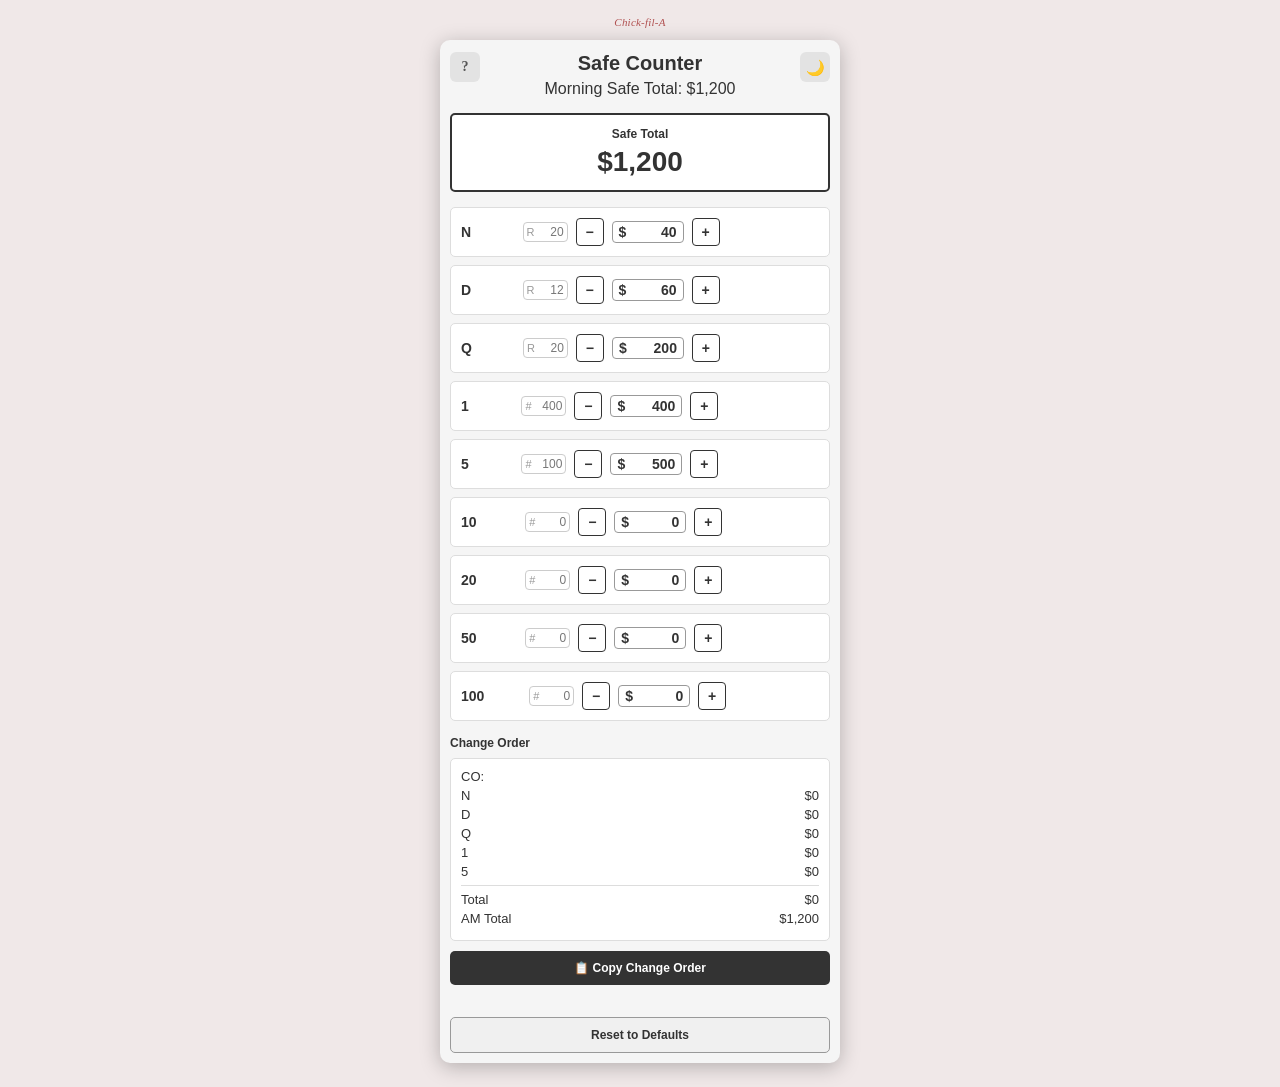
<file: index.html>
<!DOCTYPE html>
<html lang="en">
<head>
    <meta charset="UTF-8">
    <meta name="viewport" content="width=device-width, initial-scale=1.0">
    <meta name="description" content="Track and manage your safe's cash denominations">
    <meta name="theme-color" content="#333333">
    <meta name="apple-mobile-web-app-capable" content="yes">
    <meta name="apple-mobile-web-app-status-bar-style" content="black-translucent">
    <meta name="apple-mobile-web-app-title" content="Safe Counter">
    <link rel="manifest" href="/safecounter.github.oi/manifest.json">
    <link rel="apple-touch-icon" href="/safecounter.github.oi/icon-192.png">
    <link rel="icon" type="image/png" href="/safecounter.github.oi/icon.png" sizes="512x512">
    <link rel="icon" type="image/png" href="/safecounter.github.oi/icon-192.png" sizes="192x192">
    <link rel="shortcut icon" href="/safecounter.github.oi/icon-192.png">
    <title>Safe Counter</title>
    <style>
        * { margin: 0; padding: 0; box-sizing: border-box; }

        /* Light theme (default) */
        :root {
            --bg: #f5f5f5;
            --surface: #ffffff;
            --border: #ddd;
            --border-strong: #333;
            --text: #333;
            --text-muted: #777;
            --text-faint: #999;
            --btn-bg: #ffffff;
            --btn-active: #ddd;
            --input-border: #999;
            --input-border-light: #ccc;
            --copy-btn-bg: #333;
            --copy-btn-active: #555;
            --reset-btn-bg: #f0f0f0;
            --co-divider: #ddd;
            --toggle-bg: rgba(0,0,0,0.07);
            --toggle-hover: rgba(0,0,0,0.13);
            --toggle-color: #555;
        }

        /* Dark theme */
        body.dark {
            --bg: #1a1a1a;
            --surface: #252525;
            --border: #3a3a3a;
            --border-strong: #888;
            --text: #e0e0e0;
            --text-muted: #999;
            --text-faint: #666;
            --btn-bg: #2e2e2e;
            --btn-active: #444;
            --input-border: #555;
            --input-border-light: #444;
            --copy-btn-bg: #444;
            --copy-btn-active: #555;
            --reset-btn-bg: #2e2e2e;
            --co-divider: #3a3a3a;
            --toggle-bg: rgba(255,255,255,0.08);
            --toggle-hover: rgba(255,255,255,0.15);
            --toggle-color: #aaa;
        }

        body {
            font-family: Arial, sans-serif;
            background: var(--bg);
            color: var(--text);
            padding: 0;
            min-height: 100vh;
            transition: background 0.2s, color 0.2s;
        }

        /* Chick-fil-A themed page background — subtle */
        .cfa-bg {
            min-height: 100vh;
            background-color: #f0e8e8;
            padding: 16px 10px 24px;
        }
        body.dark .cfa-bg {
            background-color: #221818;
        }

        /* Branded top banner */
        .cfa-banner {
            text-align: center;
            margin-bottom: 12px;
        }
        .cfa-wordmark {
            font-family: Georgia, 'Times New Roman', serif;
            font-size: 11px;
            font-style: italic;
            color: #b05050;
            letter-spacing: 0.02em;
        }
        body.dark .cfa-wordmark { color: #9a5555; }

        .container {
            max-width: 400px;
            margin: 0 auto;
            background: var(--bg);
            border-radius: 10px;
            padding: 12px 10px 10px;
            box-shadow: 0 4px 20px rgba(0,0,0,0.25);
        }

        /* Header with theme toggle */
        .header { text-align: center; margin-bottom: 15px; position: relative; }
        .header h1 { font-size: 20px; margin-bottom: 5px; }
        .theme-toggle {
            position: absolute;
            top: 0;
            right: 0;
            background: var(--toggle-bg);
            border: none;
            color: var(--toggle-color);
            font-size: 15px;
            width: 30px;
            height: 30px;
            border-radius: 6px;
            cursor: pointer;
            display: flex;
            align-items: center;
            justify-content: center;
            transition: background 0.15s;
            line-height: 1;
        }
        .theme-toggle:hover { background: var(--toggle-hover); }

        .safe-total-box { background: var(--surface); border: 2px solid var(--border-strong); padding: 12px; margin-bottom: 15px; text-align: center; border-radius: 5px; }
        .safe-total-label { font-size: 12px; font-weight: bold; margin-bottom: 5px; }
        .safe-total-amount { font-size: 28px; font-weight: bold; font-variant-numeric: tabular-nums; }
        .denominations { margin-bottom: 15px; }
        .denom-item { background: var(--surface); border: 1px solid var(--border); padding: 10px; margin-bottom: 8px; display: flex; justify-content: space-between; align-items: center; border-radius: 5px; }
        .denom-label { font-size: 14px; font-weight: bold; cursor: pointer; user-select: none; width: fit-content; }
        .denom-controls { display: flex; align-items: center; gap: 8px; }
        .denom-btn { background: var(--btn-bg); border: 1px solid var(--border-strong); color: var(--text); width: 28px; height: 28px; font-size: 14px; font-weight: bold; cursor: pointer; display: flex; align-items: center; justify-content: center; flex-shrink: 0; border-radius: 4px; }
        .denom-btn:active { background: var(--btn-active); }
        .denom-input-wrap { display: flex; align-items: center; border: 1px solid var(--input-border); background: var(--surface); padding: 2px 6px; width: 72px; border-radius: 4px; }
        .denom-count-wrap { display: flex; align-items: center; border: 1px solid var(--input-border-light); background: var(--surface); padding: 2px 3px; width: 45px; border-radius: 4px; }
        .denom-dollar { font-size: 14px; font-weight: bold; color: var(--text); margin-right: 2px; user-select: none; }
        .denom-value { width: 100%; border: none; outline: none; font-size: 14px; font-weight: bold; font-variant-numeric: tabular-nums; text-align: right; background: transparent; color: var(--text); -moz-appearance: textfield; }
        .denom-value::-webkit-outer-spin-button, .denom-value::-webkit-inner-spin-button { -webkit-appearance: none; margin: 0; }
        .denom-count { width: 100%; border: none; outline: none; font-size: 12px; font-weight: normal; font-variant-numeric: tabular-nums; text-align: right; background: transparent; -moz-appearance: textfield; color: var(--text-muted); }
        .denom-count::-webkit-outer-spin-button, .denom-count::-webkit-inner-spin-button { -webkit-appearance: none; margin: 0; }
        .denom-count-label { font-size: 11px; color: var(--text-faint); margin-right: 1px; user-select: none; }
        .denom-warning { font-size: 11px; color: var(--text-faint); margin-left: 4px; user-select: none; cursor: help; position: relative; }
        .denom-tooltip { display: none; position: absolute; background: #666; color: white; padding: 5px 7px; border-radius: 4px; font-size: 10px; white-space: nowrap; z-index: 1000; bottom: 125%; left: 50%; transform: translateX(-50%); pointer-events: none; }
        .denom-tooltip::after { content: ''; position: absolute; top: 100%; left: 50%; transform: translateX(-50%); border: 4px solid transparent; border-top-color: #666; }
        .denom-warning.show-tooltip .denom-tooltip { display: block; }
        .denom-change { font-size: 14px; font-weight: bold; font-variant-numeric: tabular-nums; min-width: 40px; text-align: right; margin-left: 8px; }
        .change-order-section { margin-top: 15px; }
        .section-title { font-size: 12px; font-weight: bold; margin-bottom: 8px; }
        .change-order-box { background: var(--surface); border: 1px solid var(--border); padding: 10px; margin-bottom: 10px; font-size: 13px; border-radius: 5px; }
        .co-line { display: flex; justify-content: space-between; margin-bottom: 4px; font-variant-numeric: tabular-nums; }
        .co-divider { height: 1px; background: var(--co-divider); margin: 6px 0; }
        .copy-btn { width: 100%; background: var(--copy-btn-bg); color: #fff; padding: 10px; border: none; font-size: 12px; font-weight: bold; cursor: pointer; margin-bottom: 8px; border-radius: 5px; }
        .copy-btn:active { background: var(--copy-btn-active); }
        .copy-feedback { text-align: center; font-size: 12px; margin-bottom: 8px; min-height: 16px; opacity: 0; }
        .copy-feedback.show { opacity: 1; }
        .reset-btn { width: 100%; background: var(--reset-btn-bg); color: var(--text); padding: 10px; border: 1px solid var(--input-border); font-size: 12px; font-weight: bold; cursor: pointer; border-radius: 5px; }
        .reset-btn:active { background: var(--btn-active); }
        .modal-overlay { position: fixed; top: 0; left: 0; right: 0; bottom: 0; background: rgba(0, 0, 0, 0.5); z-index: 1001; }
        .custom-modal { position: fixed; top: 50%; left: 50%; transform: translate(-50%, -50%); background: var(--surface); border: 2px solid var(--border-strong); padding: 20px; border-radius: 6px; z-index: 1002; min-width: 300px; box-shadow: 0 4px 12px rgba(0, 0, 0, 0.4); }
        .modal-title { font-size: 14px; font-weight: bold; margin-bottom: 15px; text-align: center; }
        .modal-input-row { margin-bottom: 15px; }
        .modal-input { width: 100%; padding: 8px; border: 1px solid var(--input-border); background: var(--btn-bg); color: var(--text); font-size: 14px; box-sizing: border-box; font-weight: bold; border-radius: 4px; }
        .modal-input:focus { outline: none; border-color: var(--border-strong); }
        .modal-buttons { display: flex; gap: 8px; justify-content: flex-end; }
        .modal-btn { padding: 8px 16px; border: 1px solid var(--input-border); background: var(--btn-bg); color: var(--text); cursor: pointer; font-size: 12px; font-weight: bold; border-radius: 4px; }
        .modal-btn:active { background: var(--btn-active); }
        .modal-btn-ok { background: var(--copy-btn-bg); color: #fff; border-color: var(--copy-btn-bg); }
        .modal-btn-ok:active { background: var(--copy-btn-active); }

        /* ── Tutorial ── */
        .help-btn {
            position: absolute;
            top: 0;
            left: 0;
            background: var(--toggle-bg);
            border: none;
            color: var(--toggle-color);
            font-size: 14px;
            font-weight: bold;
            width: 30px;
            height: 30px;
            border-radius: 6px;
            cursor: pointer;
            display: flex;
            align-items: center;
            justify-content: center;
            transition: background 0.15s;
            font-family: Georgia, serif;
        }
        .help-btn:hover { background: var(--toggle-hover); }

        #tutorialSpotlight {
            position: fixed;
            z-index: 2001;
            border-radius: 7px;
            box-shadow: 0 0 0 9999px rgba(0,0,0,0.55);
            transition: top 0.4s cubic-bezier(.4,0,.2,1),
                        left 0.4s cubic-bezier(.4,0,.2,1),
                        width 0.4s cubic-bezier(.4,0,.2,1),
                        height 0.4s cubic-bezier(.4,0,.2,1),
                        opacity 0.3s ease;
            opacity: 0;
            pointer-events: none;
        }
        #tutorialSpotlight.active { opacity: 1; }
            position: fixed;
            inset: 0;
            z-index: 2000;
            pointer-events: none;
            opacity: 0;
            transition: opacity 0.3s ease;
        }
        #tutorialScrim.active { opacity: 1; }

        #tutorialPopover {
            position: fixed;
            z-index: 2002;
            background: var(--surface);
            border: 1.5px solid var(--border-strong);
            border-radius: 8px;
            padding: 14px 16px 12px;
            max-width: 260px;
            min-width: 200px;
            box-shadow: 0 6px 24px rgba(0,0,0,0.28);
            opacity: 0;
            transform: translateY(6px);
            transition: opacity 0.25s ease, transform 0.25s ease;
            pointer-events: none;
        }
        #tutorialPopover.active { opacity: 1; transform: translateY(0); pointer-events: auto; }
        #tutorialPopover.transitioning { opacity: 0; transform: translateY(6px); }

        .tut-step-count { font-size: 10px; color: var(--text-faint); margin-bottom: 6px; letter-spacing: 0.04em; text-transform: uppercase; }
        .tut-title { font-size: 13px; font-weight: bold; margin-bottom: 6px; color: var(--text); }
        .tut-body { font-size: 12px; line-height: 1.55; color: var(--text-muted); margin-bottom: 12px; }
        .tut-nav { display: flex; gap: 8px; justify-content: flex-end; align-items: center; }
        .tut-btn {
            padding: 6px 14px;
            font-size: 11px;
            font-weight: bold;
            border-radius: 5px;
            cursor: pointer;
            border: 1px solid var(--input-border);
            background: var(--btn-bg);
            color: var(--text);
            transition: background 0.12s;
        }
        .tut-btn:hover { background: var(--btn-active); }
        .tut-btn-primary { background: var(--copy-btn-bg); color: #fff; border-color: var(--copy-btn-bg); }
        .tut-btn-primary:hover { opacity: 0.85; }
        .tut-progress { display: flex; gap: 4px; align-items: center; flex: 1; }
        .tut-dot { width: 5px; height: 5px; border-radius: 50%; background: var(--border); transition: background 0.2s; }
        .tut-dot.active { background: var(--text); }
    </style>
</head>
<body>
    <div class="cfa-bg">
        <div class="cfa-banner">
            <div class="cfa-wordmark">Chick-fil-A</div>
        </div>
    <div class="container">
        <div class="header">
            <button class="help-btn" id="helpBtn" title="How to use">?</button>
            <button class="theme-toggle" id="themeToggle" title="Toggle dark mode">🌙</button>
            <h1>Safe Counter</h1>
            <p>Morning Safe Total: $1,200</p>
        </div>
        <div class="safe-total-box">
            <div class="safe-total-label">Safe Total</div>
            <div class="safe-total-amount" id="safeTotal">$0</div>
        </div>
        <div class="denominations" id="denominationsGrid"></div>
        <div class="change-order-section">
            <h2 class="section-title">Change Order</h2>
            <div class="change-order-box">
                <div class="co-line"><span class="co-label">CO:</span></div>
                <div class="co-line"><span class="co-label">N</span><span class="co-value" id="coN">$0</span></div>
                <div class="co-line"><span class="co-label">D</span><span class="co-value" id="coD">$0</span></div>
                <div class="co-line"><span class="co-label">Q</span><span class="co-value" id="coQ">$0</span></div>
                <div class="co-line"><span class="co-label">1</span><span class="co-value" id="co1">$0</span></div>
                <div class="co-line"><span class="co-label">5</span><span class="co-value" id="co5">$0</span></div>
                <div class="co-divider"></div>
                <div class="co-line"><span class="co-label">Total</span><span class="co-total" id="coTotal">$0</span></div>
                <div class="co-line"><span class="co-label">AM Total</span><span class="co-amtotal" id="coAMTotal">$1,200</span></div>
            </div>
            <button class="copy-btn" id="copyBtn">📋 Copy Change Order</button>
            <div class="copy-feedback" id="copyFeedback">Copied to clipboard!</div>
            <button class="reset-btn" id="resetBtn">Reset to Defaults</button>
            <button class="reset-btn" id="resetOriginalBtn" style="display: none; margin-top: 8px;">Back to Regular Safe Defaults</button>
        </div>
    </div>
    
    <div id="tutorialScrim"></div>
    <div id="tutorialSpotlight"></div>
    <div id="tutorialPopover">
        <div class="tut-step-count" id="tutStepCount"></div>
        <div class="tut-title" id="tutTitle"></div>
        <div class="tut-body" id="tutBody"></div>
        <div class="tut-nav">
            <div class="tut-progress" id="tutProgress"></div>
            <button class="tut-btn" id="tutSkipBtn">Skip Tutorial</button>
            <button class="tut-btn tut-btn-primary" id="tutNextBtn">Next</button>
        </div>
    </div>

    <div id="modalOverlay" class="modal-overlay" style="display: none;"></div>
    <div id="customModal" class="custom-modal" style="display: none;">
        <div class="modal-content">
            <div class="modal-title" id="modalTitle">Change Default</div>
            <div class="modal-input-row">
                <input type="number" id="modalInput" class="modal-input" min="0" placeholder="Enter amount">
            </div>
            <div class="modal-buttons">
                <button id="modalCancelBtn" class="modal-btn modal-btn-cancel">Cancel</button>
                <button id="modalOkBtn" class="modal-btn modal-btn-ok">OK</button>
            </div>
        </div>
    </div>

    <script>
        const ORIGINAL_DEFAULTS = {
            'N': { value: 40, increment: 2 },
            'D': { value: 60, increment: 5 },
            'Q': { value: 200, increment: 10 },
            '1': { value: 400, increment: 1 },
            '5': { value: 500, increment: 5 },
            '10': { value: 0, increment: 10 },
            '20': { value: 0, increment: 20 },
            '50': { value: 0, increment: 50 },
            '100': { value: 0, increment: 100 }
        };
        let DEFAULTS = JSON.parse(JSON.stringify(ORIGINAL_DEFAULTS));
        const DENOMINATION_VALUES = {
            'N': 2,      // $2 per nickel roll
            'D': 5,      // $5 per dime roll
            'Q': 10,     // $10 per quarter roll
            '1': 1,      // $1 per bill
            '5': 5,      // $5 per bill
            '10': 10,    // $10 per bill
            '20': 20,    // $20 per bill
            '50': 50,    // $50 per bill
            '100': 100   // $100 per bill
        };
        const DENOMINATION_ORDER = ['N', 'D', 'Q', '1', '5', '10', '20', '50', '100'];
        const CHANGE_ORDER_TYPES = ['N', 'D', 'Q', '1', '5'];
        const MORNING_TOTAL = 1200;
        const state = {};

        // Load custom defaults if they exist
        const savedDefaults = localStorage.getItem('safeCounterDefaults');
        if (savedDefaults) {
            try {
                const parsed = JSON.parse(savedDefaults);
                for (const key in DEFAULTS) {
                    if (parsed[key] !== undefined) {
                        DEFAULTS[key].value = parsed[key];
                    }
                }
            } catch (e) {}
        }

        const savedState = localStorage.getItem('safeCounterState');
        if (savedState) {
            try {
                const parsed = JSON.parse(savedState);
                for (const key in DEFAULTS) state[key] = parsed[key] !== undefined ? parsed[key] : DEFAULTS[key].value;
            } catch (e) {
                for (const key in DEFAULTS) state[key] = DEFAULTS[key].value;
            }
        } else {
            for (const key in DEFAULTS) state[key] = DEFAULTS[key].value;
        }

        function saveState() { localStorage.setItem('safeCounterState', JSON.stringify(state)); }
        
        function saveDefaults() { 
            const defaultsToSave = {};
            for (const key in DEFAULTS) defaultsToSave[key] = DEFAULTS[key].value;
            localStorage.setItem('safeCounterDefaults', JSON.stringify(defaultsToSave));
            updateResetButtonVisibility();
        }
        
        function updateResetButtonVisibility() {
            let hasChanges = false;
            for (const key in DEFAULTS) {
                if (DEFAULTS[key].value !== ORIGINAL_DEFAULTS[key].value) {
                    hasChanges = true;
                    break;
                }
            }
            document.getElementById('resetOriginalBtn').style.display = hasChanges ? 'block' : 'none';
        }

        function renderDenominations() {
            const grid = document.getElementById('denominationsGrid');
            grid.innerHTML = '';
            for (const key of DENOMINATION_ORDER) {
                const item = document.createElement('div');
                item.className = 'denom-item';

                const label = document.createElement('div');
                label.className = 'denom-label';
                label.textContent = key;
                label.addEventListener('click', () => {
                    const currentValue = DEFAULTS[key].value;
                    showCustomModal(`Enter new default for ${key}:`, currentValue, DEFAULTS[key].increment, (newValue) => {
                        if (newValue !== null) {
                            if (!isNaN(newValue) && newValue >= 0) {
                                DEFAULTS[key].value = newValue;
                                saveDefaults();
                                updateAllCalculations();
                            } else {
                                alert('Please enter a valid number.');
                            }
                        }
                    });
                });

                const controls = document.createElement('div');
                controls.className = 'denom-controls';

                const minusBtn = document.createElement('button');
                minusBtn.className = 'denom-btn minus-btn';
                minusBtn.dataset.type = key;
                minusBtn.textContent = '−';

                const inputWrap = document.createElement('div');
                inputWrap.className = 'denom-input-wrap';

                const dollar = document.createElement('span');
                dollar.className = 'denom-dollar';
                dollar.textContent = '$';

                const input = document.createElement('input');
                input.className = 'denom-value';
                input.type = 'number';
                input.min = '0';
                input.dataset.type = key;
                input.value = state[key];

                inputWrap.appendChild(dollar);
                inputWrap.appendChild(input);

                const countWrap = document.createElement('div');
                countWrap.className = 'denom-count-wrap';

                const countLabel = document.createElement('span');
                countLabel.className = 'denom-count-label';
                countLabel.textContent = key.length === 1 && key !== '1' && key !== '5' ? 'R' : '#';

                const countInput = document.createElement('input');
                countInput.className = 'denom-count';
                countInput.type = 'number';
                countInput.min = '0';
                countInput.step = '1';
                countInput.dataset.type = key;
                countInput.value = Math.round(state[key] / DENOMINATION_VALUES[key]);

                countWrap.appendChild(countLabel);
                countWrap.appendChild(countInput);

                const plusBtn = document.createElement('button');
                plusBtn.className = 'denom-btn plus-btn';
                plusBtn.dataset.type = key;
                plusBtn.textContent = '+';

                controls.appendChild(countWrap);
                controls.appendChild(minusBtn);
                controls.appendChild(inputWrap);
                controls.appendChild(plusBtn);
                item.appendChild(label);
                item.appendChild(controls);
                
                const warning = document.createElement('div');
                warning.className = 'denom-warning';
                warning.dataset.type = key;
                warning.textContent = '⚠';
                warning.style.display = 'none';
                
                const tooltip = document.createElement('div');
                tooltip.className = 'denom-tooltip';
                warning.appendChild(tooltip);
                
                item.appendChild(warning);
                
                const change = document.createElement('div');
                change.className = 'denom-change';
                change.dataset.type = key;
                item.appendChild(change);
                
                grid.appendChild(item);
            }
        }

        function attachEventListeners() {
            document.querySelectorAll('.plus-btn').forEach(btn => {
                btn.addEventListener('click', (e) => {
                    const type = e.target.dataset.type;
                    state[type] += DEFAULTS[type].increment;
                    saveState();
                    updateAllCalculations();
                });
            });
            document.querySelectorAll('.minus-btn').forEach(btn => {
                btn.addEventListener('click', (e) => {
                    const type = e.target.dataset.type;
                    state[type] = Math.max(0, state[type] - DEFAULTS[type].increment);
                    saveState();
                    updateAllCalculations();
                });
            });
            document.querySelectorAll('.denom-value').forEach(input => {
                input.addEventListener('focus', () => input.select());
                input.addEventListener('input', (e) => {
                    const type = e.target.dataset.type;
                    const val = parseInt(e.target.value, 10);
                    state[type] = isNaN(val) || val < 0 ? 0 : val;
                    saveState();
                    updateAllCalculations();
                });
                input.addEventListener('keydown', (e) => { if (e.key === 'Enter') e.target.blur(); });
            });
            document.querySelectorAll('.denom-count').forEach(input => {
                input.addEventListener('focus', () => input.select());
                input.addEventListener('input', (e) => {
                    const type = e.target.dataset.type;
                    const count = parseInt(e.target.value, 10);
                    state[type] = (isNaN(count) || count < 0 ? 0 : count) * DENOMINATION_VALUES[type];
                    saveState();
                    updateAllCalculations();
                });
                input.addEventListener('keydown', (e) => { if (e.key === 'Enter') e.target.blur(); });
            });
            document.querySelectorAll('.denom-warning').forEach(warning => {
                warning.addEventListener('click', () => {
                    warning.classList.toggle('show-tooltip');
                });
                warning.addEventListener('mouseenter', () => {
                    warning.classList.add('show-tooltip');
                });
                warning.addEventListener('mouseleave', () => {
                    warning.classList.remove('show-tooltip');
                });
            });
            document.getElementById('copyBtn').addEventListener('click', copyChangeOrder);
            document.getElementById('resetBtn').addEventListener('click', resetToDefaults);
            document.getElementById('resetOriginalBtn').addEventListener('click', resetToOriginalDefaults);
        }

        function updateAllCalculations() {
            updateSafeTotal();
            updateChangeOrder();
            updateDenominationDisplays();
        }

        function updateSafeTotal() {
            const total = Object.values(state).reduce((sum, val) => sum + val, 0);
            document.getElementById('safeTotal').textContent = '$' + total.toLocaleString();
        }

        function updateDenominationDisplays() {
            for (const key in DEFAULTS) {
                const input = document.querySelector('.denom-value[data-type="' + key + '"]');
                const countInput = document.querySelector('.denom-count[data-type="' + key + '"]');
                const warning = document.querySelector('.denom-warning[data-type="' + key + '"]');
                const tooltip = warning ? warning.querySelector('.denom-tooltip') : null;
                const change = document.querySelector('.denom-change[data-type="' + key + '"]');
                
                if (input && document.activeElement !== input) input.value = state[key];
                if (countInput && document.activeElement !== countInput) {
                    const count = Math.round(state[key] / DENOMINATION_VALUES[key]);
                    countInput.value = count;
                }
                if (warning) {
                    const isIllegal = state[key] > 0 && state[key] % DENOMINATION_VALUES[key] !== 0;
                    warning.style.display = isIllegal ? 'block' : 'none';
                    if (isIllegal && tooltip) {
                        tooltip.textContent = 'Amount doesn\'t divide evenly';
                    }
                }
                if (change) {
                    const diff = state[key] - DEFAULTS[key].value;
                    if (diff > 0) {
                        change.textContent = '+$' + diff;
                        change.style.color = '#5cb85c';
                    } else if (diff < 0) {
                        change.textContent = '−$' + Math.abs(diff);
                        change.style.color = '#d9534f';
                    } else {
                        change.textContent = '';
                    }
                }
            }
        }

        function updateChangeOrder() {
            const co = {};
            let coTotal = 0;
            for (const type of CHANGE_ORDER_TYPES) {
                const needed = Math.max(0, DEFAULTS[type].value - state[type]);
                co[type] = needed;
                coTotal += needed;
            }
            document.getElementById('coN').textContent = '$' + co.N;
            document.getElementById('coD').textContent = '$' + co.D;
            document.getElementById('coQ').textContent = '$' + co.Q;
            document.getElementById('co1').textContent = '$' + co['1'];
            document.getElementById('co5').textContent = '$' + co['5'];
            document.getElementById('coTotal').textContent = '$' + coTotal;
            const amTotal = MORNING_TOTAL - coTotal;
            document.getElementById('coAMTotal').textContent = '$' + amTotal.toLocaleString();
        }

        function fallbackCopy(text, callback) {
            const ta = document.createElement('textarea');
            ta.value = text;
            ta.style.position = 'fixed';
            ta.style.opacity = '0';
            document.body.appendChild(ta);
            ta.focus();
            ta.select();
            try { document.execCommand('copy'); callback(); } catch (e) {}
            document.body.removeChild(ta);
        }

        function copyChangeOrder() {
            const co = {};
            let coTotal = 0;
            for (const type of CHANGE_ORDER_TYPES) {
                const needed = Math.max(0, DEFAULTS[type].value - state[type]);
                co[type] = needed;
                coTotal += needed;
            }
            const amTotal = MORNING_TOTAL - coTotal;
            const text = [
                'CO:',
                'N - $' + co.N,
                'D - $' + co.D,
                'Q - $' + co.Q,
                '1 - $' + co['1'],
                '5 - $' + co['5'],
                'Total: $' + coTotal.toLocaleString(),
                'AM Total: $' + amTotal.toLocaleString()
            ].join('\n');

            const showFeedback = () => {
                const feedback = document.getElementById('copyFeedback');
                feedback.classList.add('show');
                setTimeout(() => feedback.classList.remove('show'), 2000);
            };
            if (navigator.clipboard && navigator.clipboard.writeText) {
                navigator.clipboard.writeText(text).then(showFeedback).catch(() => fallbackCopy(text, showFeedback));
            } else {
                fallbackCopy(text, showFeedback);
            }
        }

        function resetToDefaults() {
            for (const key in DEFAULTS) state[key] = DEFAULTS[key].value;
            saveState();
            updateAllCalculations();
        }
        
        function showCustomModal(title, currentValue, step, callback) {
            document.getElementById('modalTitle').textContent = title;
            const input = document.getElementById('modalInput');
            input.value = currentValue;
            input.step = step;
            
            document.getElementById('modalOverlay').style.display = 'block';
            document.getElementById('customModal').style.display = 'block';
            
            input.focus();
            input.select();
            
            const handleOk = () => {
                const newValue = parseInt(input.value, 10);
                cleanup();
                callback(newValue);
            };
            
            const handleCancel = () => {
                cleanup();
                callback(null);
            };
            
            const handleKeyDown = (e) => {
                if (e.key === 'Enter') handleOk();
                if (e.key === 'Escape') handleCancel();
            };
            
            const cleanup = () => {
                document.getElementById('modalOverlay').style.display = 'none';
                document.getElementById('customModal').style.display = 'none';
                document.getElementById('modalOkBtn').removeEventListener('click', handleOk);
                document.getElementById('modalCancelBtn').removeEventListener('click', handleCancel);
                input.removeEventListener('keydown', handleKeyDown);
            };
            
            document.getElementById('modalOkBtn').addEventListener('click', handleOk);
            document.getElementById('modalCancelBtn').addEventListener('click', handleCancel);
            input.addEventListener('keydown', handleKeyDown);
        }
        
        function resetToOriginalDefaults() {
            for (const key in DEFAULTS) DEFAULTS[key].value = ORIGINAL_DEFAULTS[key].value;
            saveDefaults();
            for (const key in DEFAULTS) state[key] = DEFAULTS[key].value;
            saveState();
            renderDenominations();
            attachEventListeners();
            updateAllCalculations();
        }

        renderDenominations();
        attachEventListeners();
        updateAllCalculations();
        updateResetButtonVisibility();
        
        document.addEventListener('click', (e) => {
            if (!e.target.closest('.denom-warning')) {
                document.querySelectorAll('.denom-warning.show-tooltip').forEach(warning => {
                    warning.classList.remove('show-tooltip');
                });
            }
        });
        
        // ── Tutorial ──
        const TUTORIAL_STEPS = [
            {
                target: () => document.querySelector('.safe-total-box'),
                title: 'Safe Total',
                body: 'This always shows the live running total of everything counted so far across all denominations.'
            },
            {
                target: () => document.querySelector('.denom-item'),
                title: 'Denomination Rows',
                body: 'Each row is one denomination — coin rolls (N, D, Q) and bills ($1–$100). Enter the dollar value currently in the safe for that type.'
            },
            {
                target: () => document.querySelector('.denom-input-wrap'),
                title: 'Dollar Amount',
                body: 'Type a dollar amount directly, or use the − and + buttons to step up/down by the preset increment for that denomination.'
            },
            {
                target: () => document.querySelector('.denom-count-wrap'),
                title: 'Count / Roll Field',
                body: 'The small field on the left shows the number of rolls or bills. You can type here instead — it automatically converts to a dollar amount.'
            },
            {
                target: () => { const btns = document.querySelectorAll('.denom-btn'); return btns[0]; },
                title: '− / + Buttons',
                body: 'Tap − or + to decrease or increase the amount by the denomination\'s preset step (e.g. $10 per quarter roll, $20 per $20 bill).'
            },
            {
                target: () => document.querySelector('.denom-label'),
                title: 'Change the Default',
                body: 'Tap the denomination label (like "Q" or "20") to set a new default target amount for that row. This persists between sessions.'
            },
            {
                target: () => document.querySelector('.denom-change'),
                title: 'Over / Under Indicator',
                body: 'Green +$ means you\'re over the default; red −$ means under. No number means you\'re right on target.'
            },
            {
                target: () => document.querySelector('.change-order-box'),
                title: 'Change Order',
                body: 'Auto-calculated from your defaults. Shows how much of each denomination to order so the safe is fully stocked, plus the resulting morning total.'
            },
            {
                target: () => document.getElementById('copyBtn'),
                title: 'Copy Change Order',
                body: 'Copies the change order as plain text to your clipboard — ready to paste into a message or email.'
            },
            {
                target: () => document.getElementById('resetBtn'),
                title: 'Reset',
                body: '"Reset to Defaults" restores all amounts to their saved targets. If you\'ve changed the defaults, a second button appears to restore the original factory defaults.'
            },
            {
                target: () => document.getElementById('themeToggle'),
                title: 'Dark Mode',
                body: 'Toggle between light and dark theme. Your preference is remembered automatically.'
            }
        ];

        let tutStep = 0;
        let tutActive = false;
        const scrim = document.getElementById('tutorialScrim');
        const spotlight = document.getElementById('tutorialSpotlight');
        const popover = document.getElementById('tutorialPopover');
        const tutTitle = document.getElementById('tutTitle');
        const tutBody = document.getElementById('tutBody');
        const tutStepCount = document.getElementById('tutStepCount');
        const tutProgress = document.getElementById('tutProgress');
        const tutNextBtn = document.getElementById('tutNextBtn');
        const tutSkipBtn = document.getElementById('tutSkipBtn');

        // Index of the "over/under indicator" step
        const TUT_CHANGE_STEP = 6;
        let tutFakeChangeEl = null;
        let tutFakeChangeOrigText = '';
        let tutFakeChangeOrigColor = '';

        function tutShowFakeChange() {
            tutFakeChangeEl = document.querySelector('.denom-change');
            if (!tutFakeChangeEl) return;
            tutFakeChangeOrigText  = tutFakeChangeEl.textContent;
            tutFakeChangeOrigColor = tutFakeChangeEl.style.color;
            tutFakeChangeEl.textContent = '+$20';
            tutFakeChangeEl.style.color = '#5cb85c';
        }

        function tutHideFakeChange() {
            if (!tutFakeChangeEl) return;
            tutFakeChangeEl.textContent = tutFakeChangeOrigText;
            tutFakeChangeEl.style.color = tutFakeChangeOrigColor;
            tutFakeChangeEl = null;
        }

        // Scroll element into view (instant, not smooth) then read its fixed-position rect
        function tutScrollAndGetRect(el) {
            if (!el) return null;
            el.scrollIntoView({ behavior: 'instant', block: 'nearest' });
            const r = el.getBoundingClientRect();
            const pad = 6;
            return { top: r.top - pad, left: r.left - pad, width: r.width + pad * 2, height: r.height + pad * 2 };
        }

        function tutPositionPopover(rect) {
            const pw = 268, ph = 160;
            const vw = window.innerWidth, vh = window.innerHeight;
            const margin = 12;
            let top, left;

            if (rect) {
                if (rect.top + rect.height + margin + ph < vh) {
                    top = rect.top + rect.height + margin;
                } else {
                    top = rect.top - ph - margin;
                }
                left = rect.left + rect.width / 2 - pw / 2;
            } else {
                top = vh / 2 - ph / 2;
                left = vw / 2 - pw / 2;
            }

            left = Math.max(margin, Math.min(left, vw - pw - margin));
            top  = Math.max(margin, Math.min(top,  vh - ph - margin));
            popover.style.left = left + 'px';
            popover.style.top  = top  + 'px';
        }

        function tutApplyRect(rect) {
            if (!rect) return;
            spotlight.style.top    = rect.top    + 'px';
            spotlight.style.left   = rect.left   + 'px';
            spotlight.style.width  = rect.width  + 'px';
            spotlight.style.height = rect.height + 'px';
        }

        function tutRenderStep(idx, animate) {
            // Manage fake change indicator
            if (idx === TUT_CHANGE_STEP) {
                tutShowFakeChange();
            } else {
                tutHideFakeChange();
            }

            const step = TUTORIAL_STEPS[idx];
            const el = step.target();
            const rect = tutScrollAndGetRect(el);

            tutApplyRect(rect);

            // Progress dots
            tutProgress.innerHTML = '';
            TUTORIAL_STEPS.forEach((_, i) => {
                const dot = document.createElement('div');
                dot.className = 'tut-dot' + (i === idx ? ' active' : '');
                tutProgress.appendChild(dot);
            });

            tutStepCount.textContent = `Step ${idx + 1} of ${TUTORIAL_STEPS.length}`;
            tutNextBtn.textContent = idx === TUTORIAL_STEPS.length - 1 ? 'Done' : 'Next';

            if (animate) {
                popover.classList.add('transitioning');
                setTimeout(() => {
                    tutTitle.textContent = step.title;
                    tutBody.textContent  = step.body;
                    tutPositionPopover(rect);
                    popover.classList.remove('transitioning');
                }, 200);
            } else {
                tutTitle.textContent = step.title;
                tutBody.textContent  = step.body;
                tutPositionPopover(rect);
            }
        }

        function tutStart() {
            tutActive = true;
            tutStep = 0;
            document.body.style.overflow = 'hidden';
            document.documentElement.style.overflow = 'hidden';
            scrim.classList.add('active');
            spotlight.classList.add('active');
            popover.classList.add('active');
            tutRenderStep(0, false);
        }

        function tutEnd() {
            tutHideFakeChange();
            tutActive = false;
            document.body.style.overflow = '';
            document.documentElement.style.overflow = '';
            scrim.classList.remove('active');
            spotlight.classList.remove('active');
            popover.classList.remove('active');
            popover.classList.remove('transitioning');
        }

        tutNextBtn.addEventListener('click', () => {
            if (tutStep === TUTORIAL_STEPS.length - 1) { tutEnd(); return; }
            tutStep++;
            tutRenderStep(tutStep, true);
        });
        tutSkipBtn.addEventListener('click', tutEnd);

        document.getElementById('helpBtn').addEventListener('click', tutStart);

        window.addEventListener('resize', () => {
            if (tutActive) tutRenderStep(tutStep, false);
        });

        // Dark mode toggle
        const themeToggle = document.getElementById('themeToggle');
        const savedTheme = localStorage.getItem('safeCounterTheme');
        if (savedTheme === 'dark') {
            document.body.classList.add('dark');
            themeToggle.textContent = '☀️';
        }
        themeToggle.addEventListener('click', () => {
            const isDark = document.body.classList.toggle('dark');
            themeToggle.textContent = isDark ? '☀️' : '🌙';
            localStorage.setItem('safeCounterTheme', isDark ? 'dark' : 'light');
        });

        // Register service worker and auto-reload when a new version activates
        if ('serviceWorker' in navigator) {
            navigator.serviceWorker.register('/safecounter.github.oi/sw.js')
                .then(reg => {
                    // Check for an update every time the page loads
                    reg.update();

                    // If a new SW is already waiting when we load, activate it now
                    if (reg.waiting) {
                        reg.waiting.postMessage('skipWaiting');
                    }

                    // When a new SW finishes installing and moves to "waiting", activate it
                    reg.addEventListener('updatefound', () => {
                        const newWorker = reg.installing;
                        newWorker.addEventListener('statechange', () => {
                            if (newWorker.state === 'installed' && navigator.serviceWorker.controller) {
                                newWorker.postMessage('skipWaiting');
                            }
                        });
                    });
                })
                .catch(err => console.log('Service Worker registration failed:', err));

            // Reload once the new SW takes control
            let refreshing = false;
            navigator.serviceWorker.addEventListener('controllerchange', () => {
                if (!refreshing) { refreshing = true; location.reload(); }
            });
        }
    </script>
    </div>
</body>
</html>
</file>
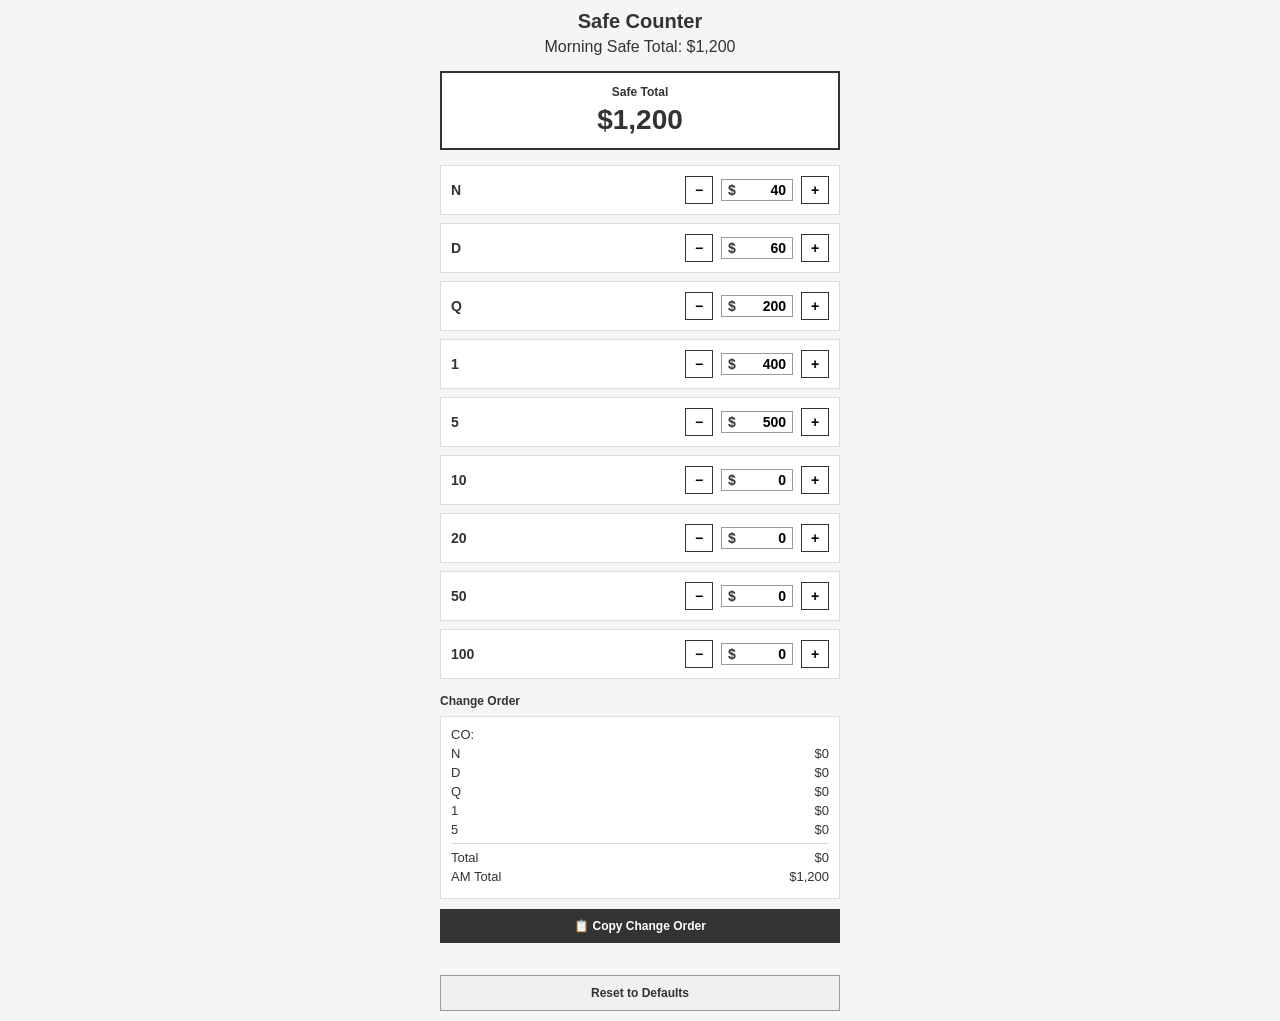
<file: safe_counter.html>
<!DOCTYPE html>
<html lang="en">
<head>
    <meta charset="UTF-8">
    <meta name="viewport" content="width=device-width, initial-scale=1.0">
    <title>Safe Counter</title>
    <style>
        * { margin: 0; padding: 0; box-sizing: border-box; }
        body { font-family: Arial, sans-serif; background: #f5f5f5; color: #333; padding: 10px; }
        .container { max-width: 400px; margin: 0 auto; }
        .header { text-align: center; margin-bottom: 15px; }
        .header h1 { font-size: 20px; margin-bottom: 5px; }
        .safe-total-box { background: #fff; border: 2px solid #333; padding: 12px; margin-bottom: 15px; text-align: center; }
        .safe-total-label { font-size: 12px; font-weight: bold; margin-bottom: 5px; }
        .safe-total-amount { font-size: 28px; font-weight: bold; font-variant-numeric: tabular-nums; }
        .denominations { margin-bottom: 15px; }
        .denom-item { background: #fff; border: 1px solid #ddd; padding: 10px; margin-bottom: 8px; display: flex; justify-content: space-between; align-items: center; }
        .denom-label { font-size: 14px; font-weight: bold; min-width: 80px; }
        .denom-controls { display: flex; align-items: center; gap: 8px; }
        .denom-btn { background: #fff; border: 1px solid #333; width: 28px; height: 28px; font-size: 14px; font-weight: bold; cursor: pointer; display: flex; align-items: center; justify-content: center; flex-shrink: 0; }
        .denom-btn:active { background: #ddd; }
        .denom-input-wrap { display: flex; align-items: center; border: 1px solid #999; background: #fff; padding: 2px 6px; width: 72px; }
        .denom-dollar { font-size: 14px; font-weight: bold; color: #333; margin-right: 2px; user-select: none; }
        .denom-value { width: 100%; border: none; outline: none; font-size: 14px; font-weight: bold; font-variant-numeric: tabular-nums; text-align: right; background: transparent; -moz-appearance: textfield; }
        .denom-value::-webkit-outer-spin-button, .denom-value::-webkit-inner-spin-button { -webkit-appearance: none; margin: 0; }
        .change-order-section { margin-top: 15px; }
        .section-title { font-size: 12px; font-weight: bold; margin-bottom: 8px; }
        .change-order-box { background: #fff; border: 1px solid #ddd; padding: 10px; margin-bottom: 10px; font-size: 13px; }
        .co-line { display: flex; justify-content: space-between; margin-bottom: 4px; font-variant-numeric: tabular-nums; }
        .co-divider { height: 1px; background: #ddd; margin: 6px 0; }
        .copy-btn { width: 100%; background: #333; color: #fff; padding: 10px; border: none; font-size: 12px; font-weight: bold; cursor: pointer; margin-bottom: 8px; }
        .copy-btn:active { background: #555; }
        .copy-feedback { text-align: center; font-size: 12px; margin-bottom: 8px; min-height: 16px; opacity: 0; }
        .copy-feedback.show { opacity: 1; }
        .reset-btn { width: 100%; background: #f0f0f0; color: #333; padding: 10px; border: 1px solid #999; font-size: 12px; font-weight: bold; cursor: pointer; }
        .reset-btn:active { background: #ddd; }
    </style>
</head>
<body>
    <div class="container">
        <div class="header">
            <h1>Safe Counter</h1>
            <p>Morning Safe Total: $1,200</p>
        </div>
        <div class="safe-total-box">
            <div class="safe-total-label">Safe Total</div>
            <div class="safe-total-amount" id="safeTotal">$0</div>
        </div>
        <div class="denominations" id="denominationsGrid"></div>
        <div class="change-order-section">
            <h2 class="section-title">Change Order</h2>
            <div class="change-order-box">
                <div class="co-line"><span class="co-label">CO:</span></div>
                <div class="co-line"><span class="co-label">N</span><span class="co-value" id="coN">$0</span></div>
                <div class="co-line"><span class="co-label">D</span><span class="co-value" id="coD">$0</span></div>
                <div class="co-line"><span class="co-label">Q</span><span class="co-value" id="coQ">$0</span></div>
                <div class="co-line"><span class="co-label">1</span><span class="co-value" id="co1">$0</span></div>
                <div class="co-line"><span class="co-label">5</span><span class="co-value" id="co5">$0</span></div>
                <div class="co-divider"></div>
                <div class="co-line"><span class="co-label">Total</span><span class="co-total" id="coTotal">$0</span></div>
                <div class="co-line"><span class="co-label">AM Total</span><span class="co-amtotal" id="coAMTotal">$1,200</span></div>
            </div>
            <button class="copy-btn" id="copyBtn">📋 Copy Change Order</button>
            <div class="copy-feedback" id="copyFeedback">Copied to clipboard!</div>
            <button class="reset-btn" id="resetBtn">Reset to Defaults</button>
        </div>
    </div>
    <script>
        const DEFAULTS = {
            'N': { value: 40, increment: 2 },
            'D': { value: 60, increment: 5 },
            'Q': { value: 200, increment: 10 },
            '1': { value: 400, increment: 1 },
            '5': { value: 500, increment: 5 },
            '10': { value: 0, increment: 10 },
            '20': { value: 0, increment: 20 },
            '50': { value: 0, increment: 50 },
            '100': { value: 0, increment: 100 }
        };
        const DENOMINATION_ORDER = ['N', 'D', 'Q', '1', '5', '10', '20', '50', '100'];
        const CHANGE_ORDER_TYPES = ['N', 'D', 'Q', '1', '5'];
        const MORNING_TOTAL = 1200;
        const state = {};

        const savedState = localStorage.getItem('safeCounterState');
        if (savedState) {
            try {
                const parsed = JSON.parse(savedState);
                for (const key in DEFAULTS) state[key] = parsed[key] !== undefined ? parsed[key] : DEFAULTS[key].value;
            } catch (e) {
                for (const key in DEFAULTS) state[key] = DEFAULTS[key].value;
            }
        } else {
            for (const key in DEFAULTS) state[key] = DEFAULTS[key].value;
        }

        function saveState() { localStorage.setItem('safeCounterState', JSON.stringify(state)); }

        function renderDenominations() {
            const grid = document.getElementById('denominationsGrid');
            grid.innerHTML = '';
            for (const key of DENOMINATION_ORDER) {
                const item = document.createElement('div');
                item.className = 'denom-item';

                const label = document.createElement('div');
                label.className = 'denom-label';
                label.textContent = key;

                const controls = document.createElement('div');
                controls.className = 'denom-controls';

                const minusBtn = document.createElement('button');
                minusBtn.className = 'denom-btn minus-btn';
                minusBtn.dataset.type = key;
                minusBtn.textContent = '−';

                const inputWrap = document.createElement('div');
                inputWrap.className = 'denom-input-wrap';

                const dollar = document.createElement('span');
                dollar.className = 'denom-dollar';
                dollar.textContent = '$';

                const input = document.createElement('input');
                input.className = 'denom-value';
                input.type = 'number';
                input.min = '0';
                input.dataset.type = key;
                input.value = state[key];

                inputWrap.appendChild(dollar);
                inputWrap.appendChild(input);

                const plusBtn = document.createElement('button');
                plusBtn.className = 'denom-btn plus-btn';
                plusBtn.dataset.type = key;
                plusBtn.textContent = '+';

                controls.appendChild(minusBtn);
                controls.appendChild(inputWrap);
                controls.appendChild(plusBtn);
                item.appendChild(label);
                item.appendChild(controls);
                grid.appendChild(item);
            }
        }

        function attachEventListeners() {
            document.querySelectorAll('.plus-btn').forEach(btn => {
                btn.addEventListener('click', (e) => {
                    const type = e.target.dataset.type;
                    state[type] += DEFAULTS[type].increment;
                    saveState();
                    updateAllCalculations();
                });
            });
            document.querySelectorAll('.minus-btn').forEach(btn => {
                btn.addEventListener('click', (e) => {
                    const type = e.target.dataset.type;
                    state[type] = Math.max(0, state[type] - DEFAULTS[type].increment);
                    saveState();
                    updateAllCalculations();
                });
            });
            document.querySelectorAll('.denom-value').forEach(input => {
                input.addEventListener('focus', () => input.select());
                input.addEventListener('change', (e) => {
                    const type = e.target.dataset.type;
                    const val = parseInt(e.target.value, 10);
                    state[type] = isNaN(val) || val < 0 ? 0 : val;
                    e.target.value = state[type];
                    saveState();
                    updateAllCalculations();
                });
                input.addEventListener('keydown', (e) => { if (e.key === 'Enter') e.target.blur(); });
            });
            document.getElementById('copyBtn').addEventListener('click', copyChangeOrder);
            document.getElementById('resetBtn').addEventListener('click', resetToDefaults);
        }

        function updateAllCalculations() {
            updateSafeTotal();
            updateChangeOrder();
            updateDenominationDisplays();
        }

        function updateSafeTotal() {
            const total = Object.values(state).reduce((sum, val) => sum + val, 0);
            document.getElementById('safeTotal').textContent = '$' + total.toLocaleString();
        }

        function updateDenominationDisplays() {
            for (const key in DEFAULTS) {
                const input = document.querySelector('.denom-value[data-type="' + key + '"]');
                if (input && document.activeElement !== input) input.value = state[key];
            }
        }

        function updateChangeOrder() {
            const co = {};
            let coTotal = 0;
            for (const type of CHANGE_ORDER_TYPES) {
                const needed = Math.max(0, DEFAULTS[type].value - state[type]);
                co[type] = needed;
                coTotal += needed;
            }
            document.getElementById('coN').textContent = '$' + co.N;
            document.getElementById('coD').textContent = '$' + co.D;
            document.getElementById('coQ').textContent = '$' + co.Q;
            document.getElementById('co1').textContent = '$' + co['1'];
            document.getElementById('co5').textContent = '$' + co['5'];
            document.getElementById('coTotal').textContent = '$' + coTotal;
            const amTotal = MORNING_TOTAL - coTotal;
            document.getElementById('coAMTotal').textContent = '$' + amTotal.toLocaleString();
        }

        function fallbackCopy(text, callback) {
            const ta = document.createElement('textarea');
            ta.value = text;
            ta.style.position = 'fixed';
            ta.style.opacity = '0';
            document.body.appendChild(ta);
            ta.focus();
            ta.select();
            try { document.execCommand('copy'); callback(); } catch (e) {}
            document.body.removeChild(ta);
        }

        function copyChangeOrder() {
            const co = {};
            let coTotal = 0;
            for (const type of CHANGE_ORDER_TYPES) {
                const needed = Math.max(0, DEFAULTS[type].value - state[type]);
                co[type] = needed;
                coTotal += needed;
            }
            const amTotal = MORNING_TOTAL - coTotal;
            const text = [
                'CO:',
                'N - $' + co.N,
                'D - $' + co.D,
                'Q - $' + co.Q,
                '1 - $' + co['1'],
                '5 - $' + co['5'],
                'Total: $' + coTotal.toLocaleString(),
                'AM Total: $' + amTotal.toLocaleString()
            ].join('\n');

            const showFeedback = () => {
                const feedback = document.getElementById('copyFeedback');
                feedback.classList.add('show');
                setTimeout(() => feedback.classList.remove('show'), 2000);
            };
            if (navigator.clipboard && navigator.clipboard.writeText) {
                navigator.clipboard.writeText(text).then(showFeedback).catch(() => fallbackCopy(text, showFeedback));
            } else {
                fallbackCopy(text, showFeedback);
            }
        }

        function resetToDefaults() {
            for (const key in DEFAULTS) state[key] = DEFAULTS[key].value;
            saveState();
            updateAllCalculations();
        }

        renderDenominations();
        attachEventListeners();
        updateAllCalculations();
    </script>
</body>
</html>
</file>
